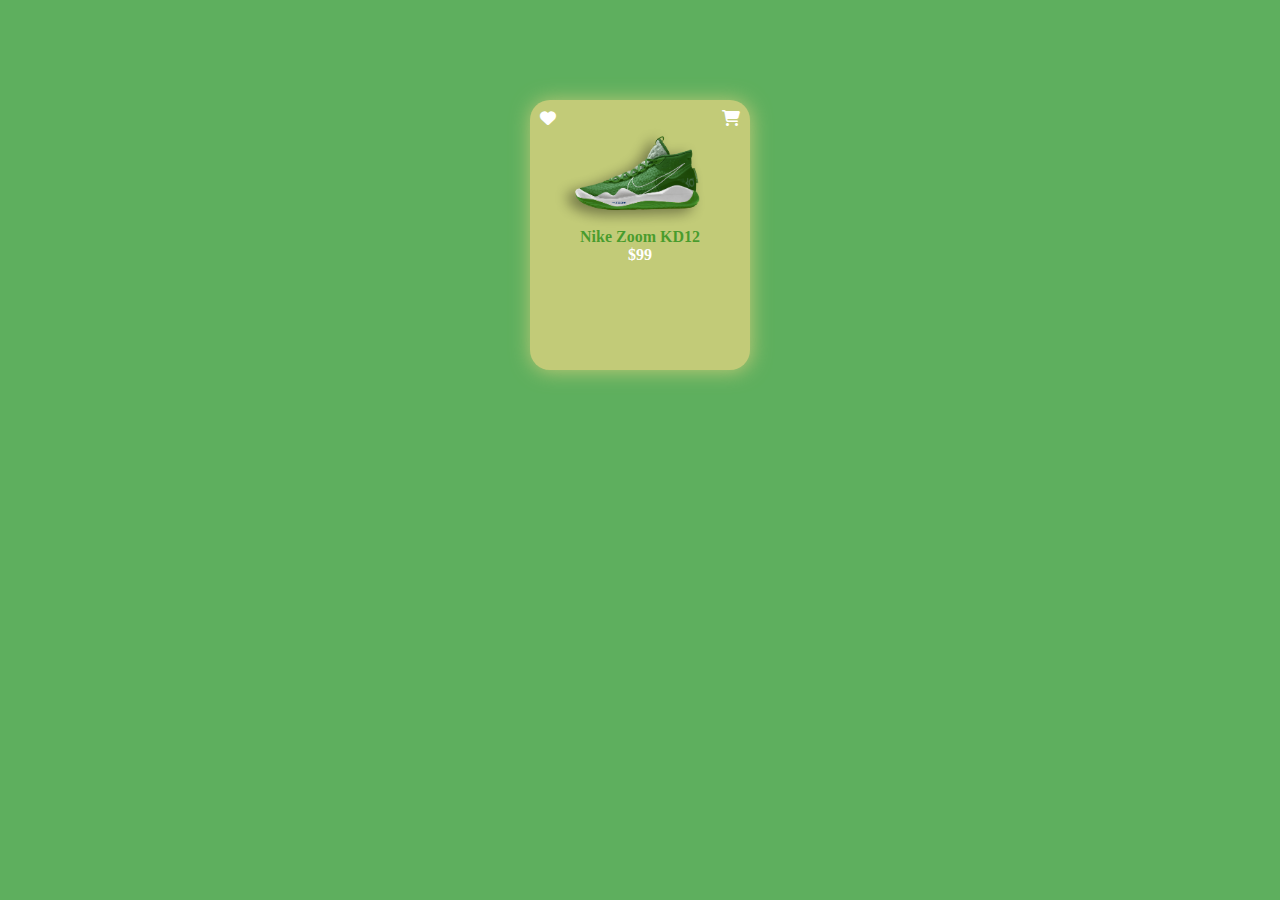
<file: Day1/index.html>
<!DOCTYPE html>
<html lang="en">
  <head>
    <meta charset="UTF-8" />
    <meta name="viewport" content="width=device-width, initial-scale=1.0" />
    <link
      rel="stylesheet"
      href="https://cdnjs.cloudflare.com/ajax/libs/font-awesome/6.4.0/css/all.min.css"
    />
    <link rel="stylesheet" href="style.css" />
    <title>Day1</title>
  </head>
  <body>
    <div class="cards">
      <div class="card__icon">
        <div class="card__icon1">
          <i class="fa-solid fa-heart"></i>
        </div>
        <div class="card__icon2">
          <i class="fa-solid fa-cart-shopping"></i>
        </div>
      </div>
      <div class="card__shoe">
        <img src="./Nike Zoom KD 12.png" width="150" height="100" alt="" />
      </div>
      <div class="card__title">
        <p>Nike Zoom KD12</p>
      </div>
      <div class="card__price">
        <p>$99</p>
      </div>
      <div class="card__info">
        <div class="card__info__size">
          <p class="size">Size :</p>
          <div class="size__all">
            <p>6</p>
          </div>
          <div class="size__all">
            <p>7</p>
          </div>
          <div class="size__all">
            <p>8</p>
          </div>
          <div class="size__all">
            <p>9</p>
          </div>
        </div>
        <div class="card__info__color">
          <p class="color">Color :</p>
          <div class="color__all color__1"></div>
          <div class="color__all color__2"></div>
          <div class="color__all color__3"></div>
        </div>
        <div class="card__info__button">
          <div class="button__all"><a href="">Buy now</a></div>
          <div class="button__all"><a href="">Add cart</a></div>
        </div>
      </div>
    </div>
  </body>
</html>
</file>
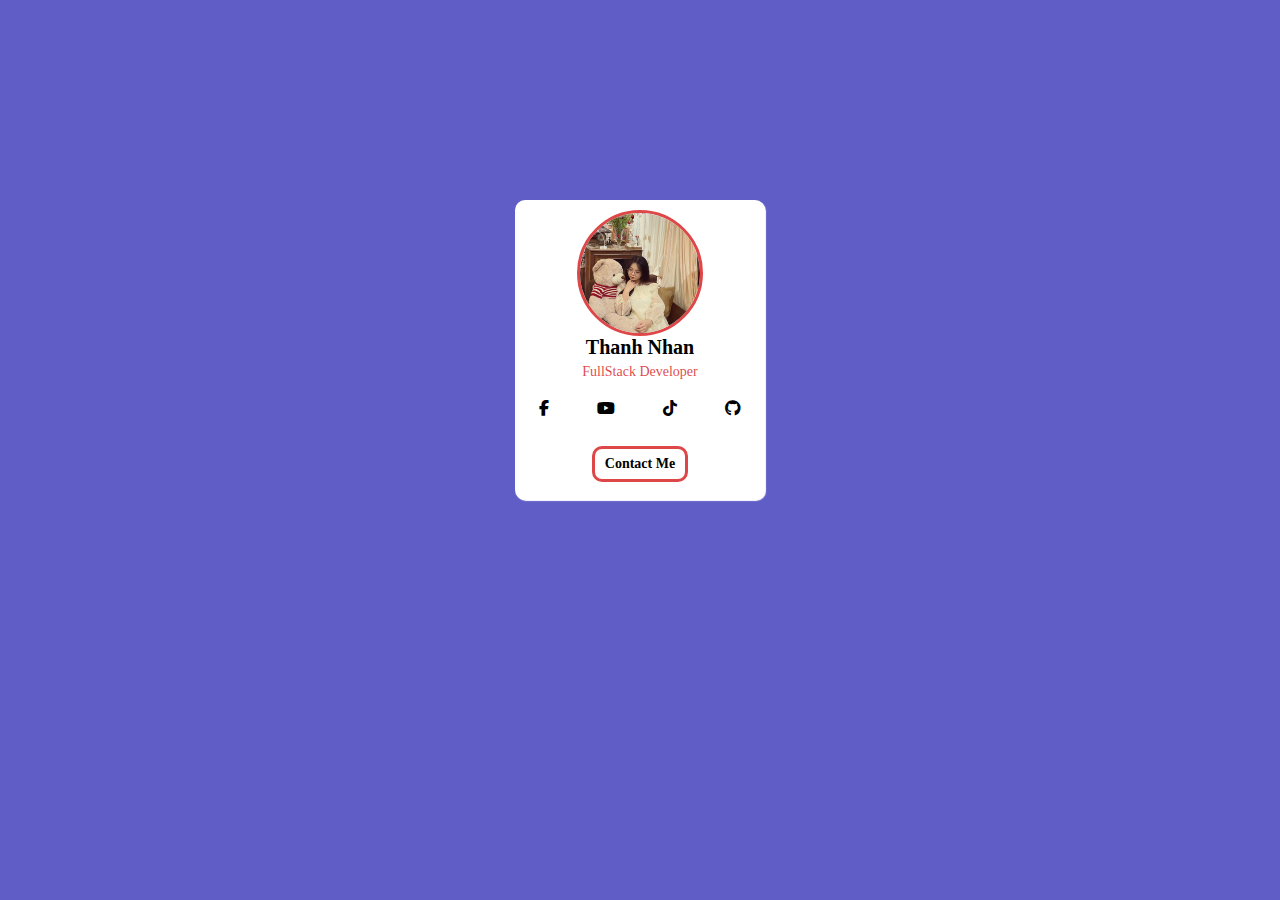
<file: Day2/index.html>
<!DOCTYPE html>
<html lang="en">
  <head>
    <meta charset="UTF-8" />
    <meta name="viewport" content="width=device-width, initial-scale=1.0" />
    <link
      rel="stylesheet"
      href="https://cdnjs.cloudflare.com/ajax/libs/font-awesome/6.4.0/css/all.min.css"
    />
    <link rel="stylesheet" href="style.css" />
    <title>Day2</title>
  </head>
  <body>
    <div class="profile__card">
      <div class="profile__avt">
        <img class="avt__img" src="./Ảnh chụp màn hình (60).png" alt="" />
      </div>
      <div class="profile__name">
        <p>Thanh Nhan</p>
      </div>
      <div class="profile__dev">
        <p>FullStack Developer</p>
      </div>
      <div class="profile__icon">
        <i class="fa-brands fa-facebook-f"></i>
        <i class="fa-brands fa-youtube"></i>
        <i class="fa-brands fa-tiktok"></i>
        <i class="fa-brands fa-github"></i>
      </div>
      <div class="profile__button">
        <a href="">Contact Me</a>
      </div>
    </div>
  </body>
</html>
</file>
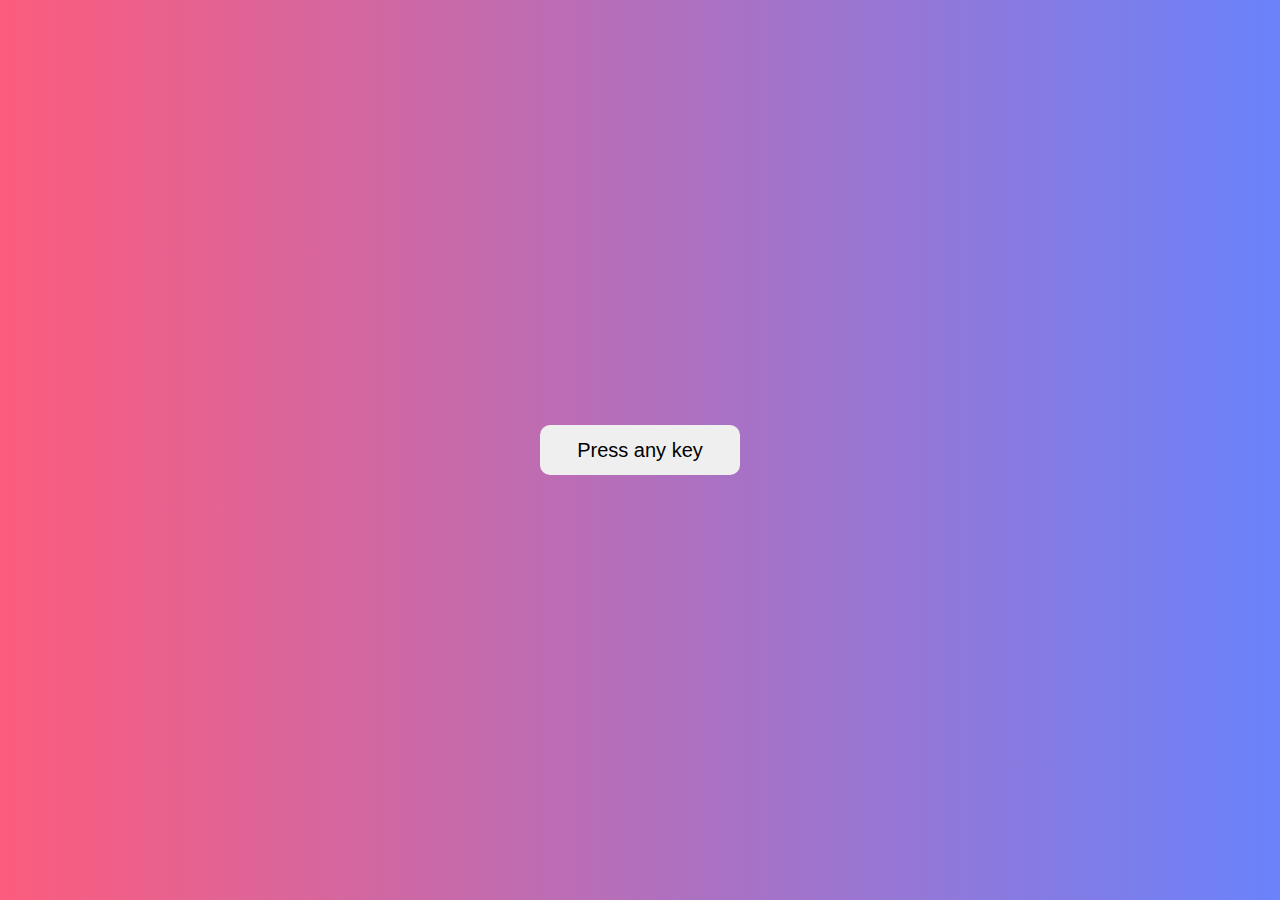
<file: Day6/index.html>
<!DOCTYPE html>
<html lang="en">
  <head>
    <meta charset="UTF-8" />
    <meta name="viewport" content="width=device-width, initial-scale=1.0" />
    <link rel="stylesheet" href="style.css" />
    <title>Document</title>
  </head>
  <body>
    <div class="alert">
        <button>Press any key</button>
    </div>
    <div class="container hide">
      <div class="main__content">
        <h2>79</h2>
      </div>
      <div class="card__content">
        <div class="card__element">
          <div class="card__title"><h3>Key</h3></div>
          <div class="card__infor"><h3 class="key">O</h3></div>
        </div>
        <div class="card__element">
          <div class="card__title"><h3>Location</h3></div>
          <div class="card__infor"><h3 class="location">0</h3></div>
        </div>
        <div class="card__element">
          <div class="card__title"><h3>Which</h3></div>
          <div class="card__infor"><h3 class="which">79</h3></div>
        </div>
        <div class="card__element">
          <div class="card__title"><h3>Code</h3></div>
          <div class="card__infor"><h3 class="code">KeyO</h3></div>
        </div>
      </div>
    </div>
    <script src="./main.js"></script>
  </body>
</html>
</file>
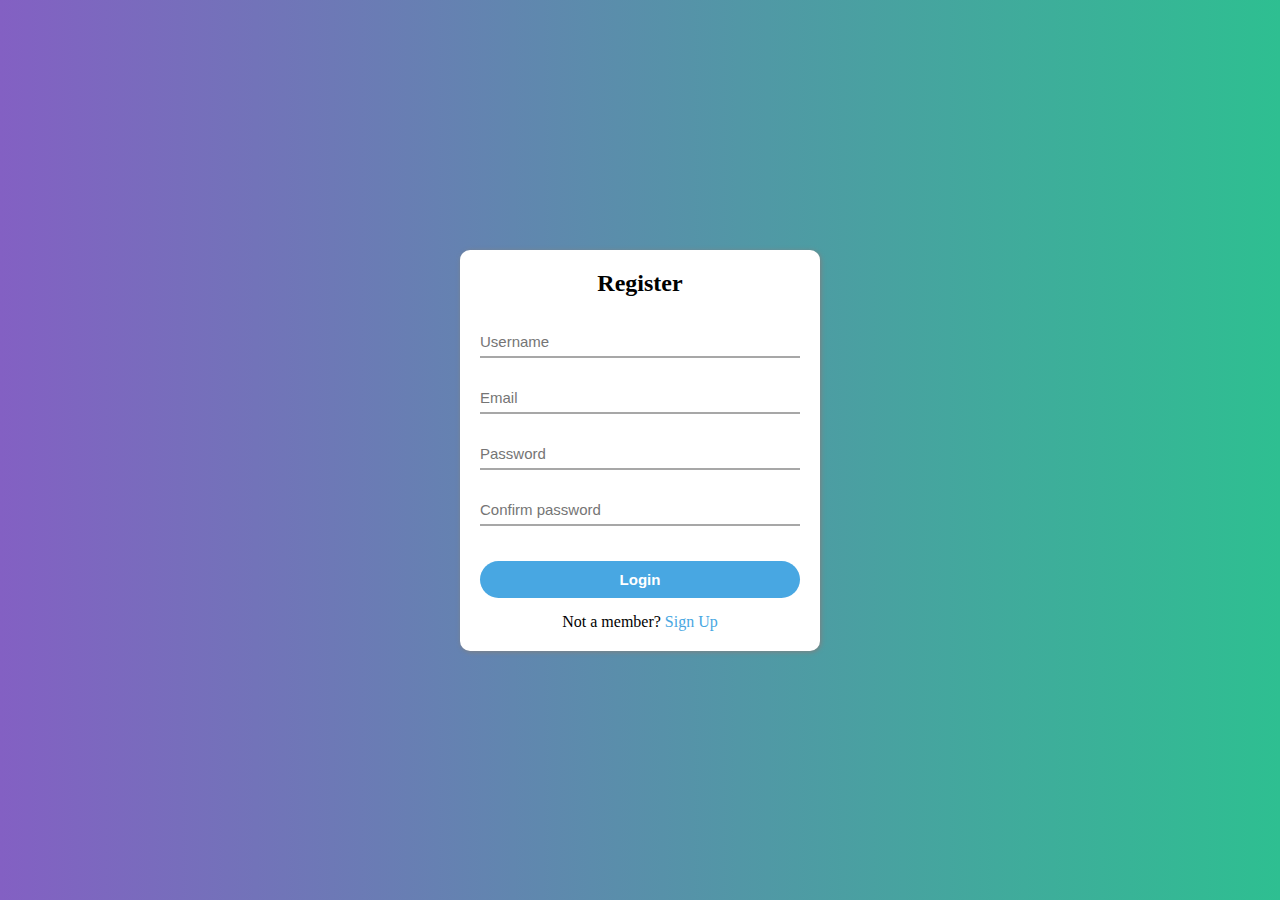
<file: Day8/index.html>
<!DOCTYPE html>
<html lang="en">
  <head>
    <meta charset="UTF-8" />
    <meta name="viewport" content="width=device-width, initial-scale=1.0" />
    <link rel="stylesheet" href="style.css" />
    <title>Document</title>
  </head>
  <body>
    <div class="box__form ">
      <h2>Register</h2>
      <form action="">
        <div class="input__box ">
          <input type="text" name="" id="user_Name" placeholder="Username" />
          <span class="after__border"></span>
          <small></small>
        </div>
        <div class="input__box">
          <input type="email" name="" id="my_email" placeholder="Email" />
          <span class="after__border"></span>
          <small></small>
        </div>
        <div class="input__box">
          <input type="password" name="" id="my_password" placeholder="Password" />
          <span class="after__border"></span>
          <small></small>
        </div>
        <div class="input__box">
          <input
            type="password"
            name=""
            id="confirm_password"
            placeholder="Confirm password"
          />
          <span class="after__border"></span>
          <small></small>
        </div>
        <button type="submit" id="login">Login</button>
      </form>
      <div class="sign__up">
        <span>Not a member?</span>
        <a href="">Sign Up</a>
      </div>
    </div>
    <script src="./main.js"></script>
  </body>
</html>
</file>
<file: Day1/style.css>
* {
  margin: 0;
  padding: 0;
}
body {
  box-sizing: border-box;
  background-color: #008000a1;
}
a {
  text-decoration: none;
}
.cards {
  position: relative;
  margin: 100px auto;
  width: 200px;
  height: 250px;
  background-color: rgb(194, 203, 120);
  border-radius: 20px;
  padding: 10px;
  box-shadow: 1px 1px 20px rgb(194, 203, 120);
}
.card__icon {
  display: flex;
  justify-content: space-between;
}
.card__icon .fa-solid {
  color: #fff;
}
.card__shoe {
  transition: 0.6s 0.1s;
}
.cards:hover .card__shoe {
  transform: rotate(-20deg) translate(20px, -60px);
}
.card__shoe img {
  position: relative;
  left: -10px;
  display: block;
  margin: 0 auto;
}
.card__title {
  font-weight: 700;
  color: #008000a1;
  text-align: center;
  transition: 0.6s 0.1s;
}
.card__price {
  font-weight: 700;
  color: #fff;
  text-align: center;
  transition: 0.6s 0.1s;
}
.cards:hover .card__title {
  transform: translate(-40px, -30px);
}
.cards:hover .card__price {
  transform: translate(-85px, -30px);
}
.card__info {
  position: absolute;
  bottom: -110px;
  transition: 0.6s 0.1s;
}
.cards:hover .card__info__size,
.cards:hover .card__info__color,
.cards:hover .card__info__button {
  opacity: 1;
  transform: translate(0, -110px);
  
}
.card__info__size {
  transition: 0.6s;
  transition-delay: 0.1s;
  opacity: 0;
}
.card__info__color {
  transition: 0.6s;
  transition-delay: 0.2s;
  opacity: 0;
}
.card__info__button {
  transition: 0.6s;
  transition-delay: 0.3s;
  opacity: 0;
}
.card__info__size,
.card__info__color,
.card__info__button {
  display: flex;
  gap: 5px;
  align-items: center;
  margin-bottom: 10px;
}
.size__all {
  width: 20px;
  height: 20px;
  background-color: rgba(128, 128, 128, 0.632);
  display: flex;
  justify-content: center;
  align-items: center;
  border-radius: 2px;
  box-shadow: 1px 1px 1px rgb(128, 128, 128);
}
.size__all p {
  font-size: 12px;
  font-weight: 500;
}
.color__all {
  width: 15px;
  height: 15px;
  background-color: #fff;
  border-radius: 50%;
}
.color__1 {
  background-color: pink;
}
.color__2 {
  background-color: aqua;
}
.color__3 {
  background-color: purple;
}
.button__all {
  display: flex;
  justify-content: center;
  align-items: center;
  width: 80px;
  height: 30px;
  background-color: #008000a1;
  border-radius: 5px;
  transition: 0.6s;
}
.button__all:hover {
  transform: scale(0.9);
}
.button__all a {
  color: #fff;
  font-size: 12px;
}
.color,
.size {
  color: #fff;
  font-weight: 600;
  font-size: 15px;
}
</file>
<file: Day2/style.css>
* {
  margin: 0;
  padding: 0;
}
body {
  background-color: rgba(13, 8, 168, 0.655);
  color: black;
}
a {
  text-decoration: none;
}
.profile__card {
  position: relative;
  width: 250px;
  height: 300px;
  background-color: #fff;
  margin: 200px auto;
  border-radius: 10px;
  box-shadow: 1px 1px 1px #fff;
  /* padding: 10px 20px; */
  overflow: hidden;
}

/* .avt__img:hover {
  position: absolute;
  width: 100%;
  height: 100%;
  border-radius: 10px;
  top: 0;
  object-fit: cover;
  border: none;
} */

.profile__avt {
  width: 120px;
  height: 120px;
  border-radius: 50%;
  border: 3px solid rgba(218, 47, 47, 0.882);
  overflow: hidden;
  margin: 0 auto;
  transition: 0.6s;
  transform: translate(0, 10px);
}
.avt__img {
  height: 100%;
  width: 100%;
  object-fit: cover;
  object-position: center;
}
.profile__avt:hover {
  width: 100%;
  height: 100%;
  border: none;
  border-radius: unset;
  transform: unset;
}
.profile__name {
  text-align: center;
  margin-top: 10px;
  margin-bottom: 5px;
  font-size: 20px;
  font-weight: 900;
}
.profile__dev {
  text-align: center;
  margin-bottom: 20px;
  color: rgba(218, 47, 47, 0.882);
  font-size: 14px;
}
.profile__icon {
  display: flex;
  justify-content: space-around;
  margin-bottom: 30px;
}
.profile__button {
  padding: 0 5px;
  display: flex;
  justify-content: center;
  align-items: center;
  width: 80px;
  height: 30px;
  border: 3px solid rgba(218, 47, 47, 0.882);
  border-radius: 10px;
  margin: 0 auto;
  transition: 0.6s;
}
.profile__button a {
  color: black;
  font-weight: 600;
  font-size: 14px;
}
.profile__button:hover {
  background-color: rgba(218, 47, 47, 0.882);
}
.fa-brands:hover {
  color: rgba(218, 47, 47, 0.882);
}
</file>
<file: Day6/style.css>
/* tác động css toàn bộ phần tử css */
* {
  margin: 0;
  padding: 0;
  box-sizing: border-box;
}
/* tác động css cho thẻ body */
body {
  /* chiều cao = 100% chiều cao toàn màn hình */
  height: 100vh;
  background-image: linear-gradient(to right, #fc5c7d, #6a82fb);
  /* điều chỉnh tất cả phần tử con trong body ra giữa theo cả trục x và y */
  display: flex;
  /* đảo trục x và y */
  flex-direction: column;
  justify-content: center;
  align-items: center;
}
/* làm đẹp cho nút bấm */
button {
  width: 200px;
  height: 50px;
  border: 0;
  padding: 10px 20px;
  border-radius: 10px;
  cursor: pointer;
  font-size: 20px;
}
.container {
  /* khối container có chiều rộng 1200px chiều cao dựa trên các phần tử con */
  width: 1200px;
  /* căn giữa các phần tử con trong khối này */
  display: flex;
  flex-direction: column;
  align-items: center;
}
.hide {
  /* khi có trạng thái này phần tử 
  - không chiếm không gian trong layout 
  - không tương tác được trên màn hình hiện thị */
  display: none;
}
/* chỉnh css cho khối main__content */
.main__content {
  /* kích thước chiều rộng chiều cao = nhau để có thể chỉnh cho ptu tròn */
  width: 200px;
  height: 200px;
  /* tạo viền cho phần tử 
  - độ dày 5px - solid viền nhẵn - màu trắng */
  border: 5px solid white;
  border-radius: 50%;
  /* căn giữa phần tử con theo cả trục x và y */
  display: flex;
  align-items: center;
  justify-content: center;
  /* cách phần tử dưới 50px */
  margin-bottom: 50px;
}
h2 {
  /* cỡ chữ 40px */
  font-size: 40px;
  font-weight: 600;
  color: white;
}
/* chỉnh css cho khối card__content */
.card__content {
  /* chiều rộng = 100% chiều rộng của phần tử cha */
  width: 100%;
  display: flex;
  /* căn các phần tử con cách  đều nhau theo trục x và sát viền */
  justify-content: space-between;
}
/* chỉnh css cho 1 khối thẻ */
.card__element {
  /* màu chữ trắng */
  color: white;
  /* mỗi phần tử chiếm 22% kích thước phần tử cha */
  width: 22%;
  /* trạng thái linh hoạt */
  display: flex;
  /* đảo trục x và trục y với nhau */
  flex-direction: column;
  /* màu nền trắng */
  background-color: #fff;
  /* làm tròn viền 10px */
  border-radius: 10px;
  /* các phần tử con khi nó bị out ra khỏi phần tử cha đều bị ẩn đi */
  overflow: hidden;
}
/* chỉnh css cho phần trên của khối thẻ */
.card__title {
  /* chiều rộng = 100% chiều rộng thẻ cha */
  width: 100%;
  /* màu nền hồng */
  background-color: pink;
  /* căn giữa phần nội dung trong khối này */
  text-align: center;
  /* tăng khoảng đệm cả 4 hướng lên 10px */
  padding: 10px;
}
/* chỉnh css cho phần dưới của khối thẻ */
.card__infor {
  /* màu chữ đen */
  color: black;
  /* chiều rộng = 100% chiều rộng của phần tử cha */
  width: 100%;
  /* màu nền trắng */
  background-color: white;
  /* căn giữa phần nội dung của khối ra giữa */
  text-align: center;
  /* tăng khoảng đệm cả 4 hướng lên 10px */
  padding: 10px;
}
</file>
<file: Day8/style.css>
/* chỉnh css cho tất cả phần tử html */
* {
  /* khoảng cách giữa các phần tử = 0 */
  margin: 0;
  /* khoảng đệm = 0 */
  padding: 0;
  /* kiểu hộp border-box kh tăng kích thước ban đầu nếu thêm padding và border */
  box-sizing: border-box;
}
/* chỉnh css cho thẻ body cha của các thẻ */
body {
  /* chiều cao = 100% chiều cao màn hình */
  height: 100vh;
  /* màu chuyển sắc */
  background-image: linear-gradient(to right, #8360c3, #2ebf91);
  /* trạng thái linh hoạt */
  display: flex;
  /* căn giữa các phần tử con theo cả trục x và y */
  justify-content: center;
  align-items: center;
}
/* chỉnh css cho khối box-form */
.box__form {
  /* chiều rộng khối cố định 360px 
  - lúc này không set kích thước cho chiều cao nên chiều cao khối dựa theo các phần tử con trong khối  */
  width: 360px;
  background-color: #fff;
  border-radius: 10px;
  box-shadow: 1px 1px 5px gray;
  padding: 20px;
}
/* chỉnh css cho thẻ h2 */
h2 {
  /* căn giữa phần text */
  text-align: center;
  /* độ dày chữ 900 */
  font-weight: 900;
  /* cách ptu dưới 30px */
  margin-bottom: 30px;
}
/* chỉnh css cho thẻ input */
input {
  /* chiều rộng = 100% chiều rộng của thẻ cha */
  width: 100%;
  /* tăng khoảng đệm trên dưới 6px */
  padding: 6px 0;
  /* loại bỏ viền ngoài */
  border: 0;
  outline: 0;
  /* cỡ chữ 15px */
  font-size: 15px;
}
/* chỉnh css cho khối chứa thẻ input */
.input__box {
  /* vị trí tương đối - vẫn chiếm vị trí trong layout 
  - làm thẻ cha căn vị trí cho thẻ con có position : absolute*/
  position: relative;
  /* cách phần tử dưới 25px */
  margin-bottom: 25px;
  /* tạo viền dưới cho khối 
  - dày 2px - solid loại viền nhẵn - màu xám */
  border-bottom: 2px solid rgba(128, 128, 128, 0.695);
}
/* tạo 1 thẻ span để thêm hiệu ứng */
.after__border {
  /* display block để set kích thước */
  display: block;
  /* chiều rộng ban đầu 0% */
  width: 0%;
  /* chiều cao 2px */
  height: 2px;
  /* màu xanh */
  background-color: rgb(72, 167, 226);
  /* vị trí tuyệt đối - kh chiếm vị trí trong layout
  - căn vị trí phụ thuộc ptu cha */
  position: absolute;
  /* hiệu ứng khi thay đổi thuộc tính */
  transition: all 0.4s ease;
}
/* dựa vào bộ chọn selector để can thiệp vào thẻ span là hàng xóm của thẻ input
 - chọn dấu ~ : chọn tất cả các thẻ có class .after__border có phía trước là thẻ input đang được focus() */
input:focus ~ .after__border {
  /* khi focus vào thẻ input tác động thẻ span hàng xóm phía sau thẻ input này
  - chiều rộng thẻ span tăng lên 100% */
  width: 100%;
}
/* tạo ra 1 class error hiệu ứng sẽ được kích hoạt khi xảy ra lỗi
-  class này được thêm vào khối input khi xảy ra lỗi */
.input__box.error {
  /* viền dưới sẽ đỏ */
  border-bottom: 2px solid red;
}
/* khi khối input xảy ra lỗi -> khi focus vào thẻ input -> tác động thẻ có class after__border */
.input__box.error input:focus ~ .after__border {
  /* chiều rộng kh tăng  */
  width: 0;
}
/* thẻ small : thẻ ghi chú - thẻ này sẽ là 1 đoạn text nhỏ ở phía sau phần tử  */
small {
  /* căn  lại vị trí thẻ small  */
  position: absolute;
  color: red;
  bottom: -19px;
  left: 0;
}
/* chỉnh css cho nút bấm button */
button {
  /* chiều rộng = 100% chiều rộng phần tử cha */
  width: 100%;
  /* tăng khoảng đệm trên dưới 10px trái phải 0 */
  padding: 10px 0;
  /* bỏ viền */
  border: 0;
  /* màu nền xanh */
  background-color: rgb(72, 167, 226);
  /* màu chữ trắng */
  color: white;
  /* kích thước chữ 15px */
  font-size: 15px;
  /* độ dày chữ 700 */
  font-weight: 700;
  /* làm tròn viền 20px */
  border-radius: 20px;
  /* cách ptu trên 10px */
  margin-top: 10px;
  /* cách ptu dưới 15px */
  margin-bottom: 15px;
  /* khi di chuột qua có cảm giác click được */
  cursor: pointer;
  /* hiệu ứng khi thay đổi nút */
  transition: all 0.5s ease;
}
/* khi click vào nút */
button:active {
  /* tăng kích thước ptu lên 0.98 lần kích thước ban đầu */
  transform: scale(0.98);
}
/* căn giữa khối sign__up */
.sign__up {
  text-align: center;
}
/* điều chỉnh cho thẻ a */
a {
  color: rgb(72, 167, 226);
  /*text không có thuộc tính gì */
  text-decoration: none;
}
a:hover {
  /* khi hover vào thẻ a sẽ được gạch chân */
  text-decoration: underline;
}
</file>
